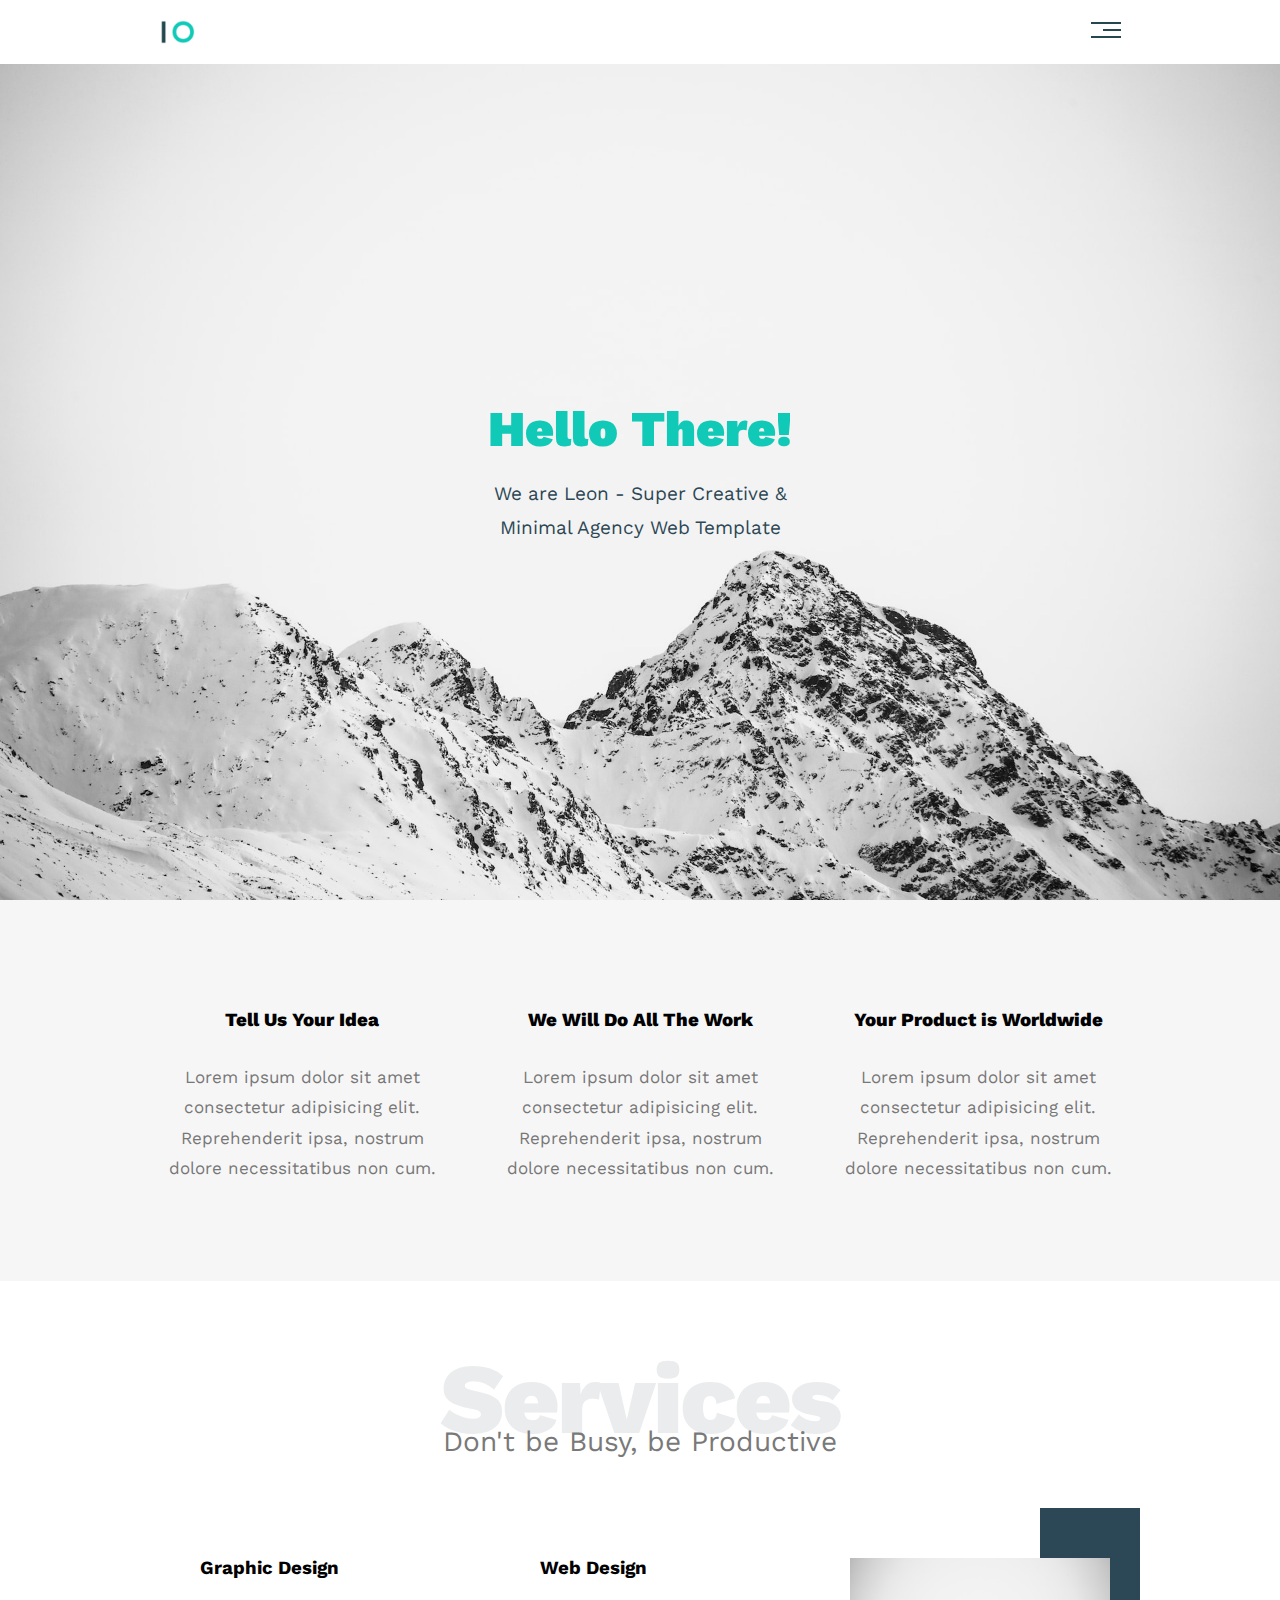
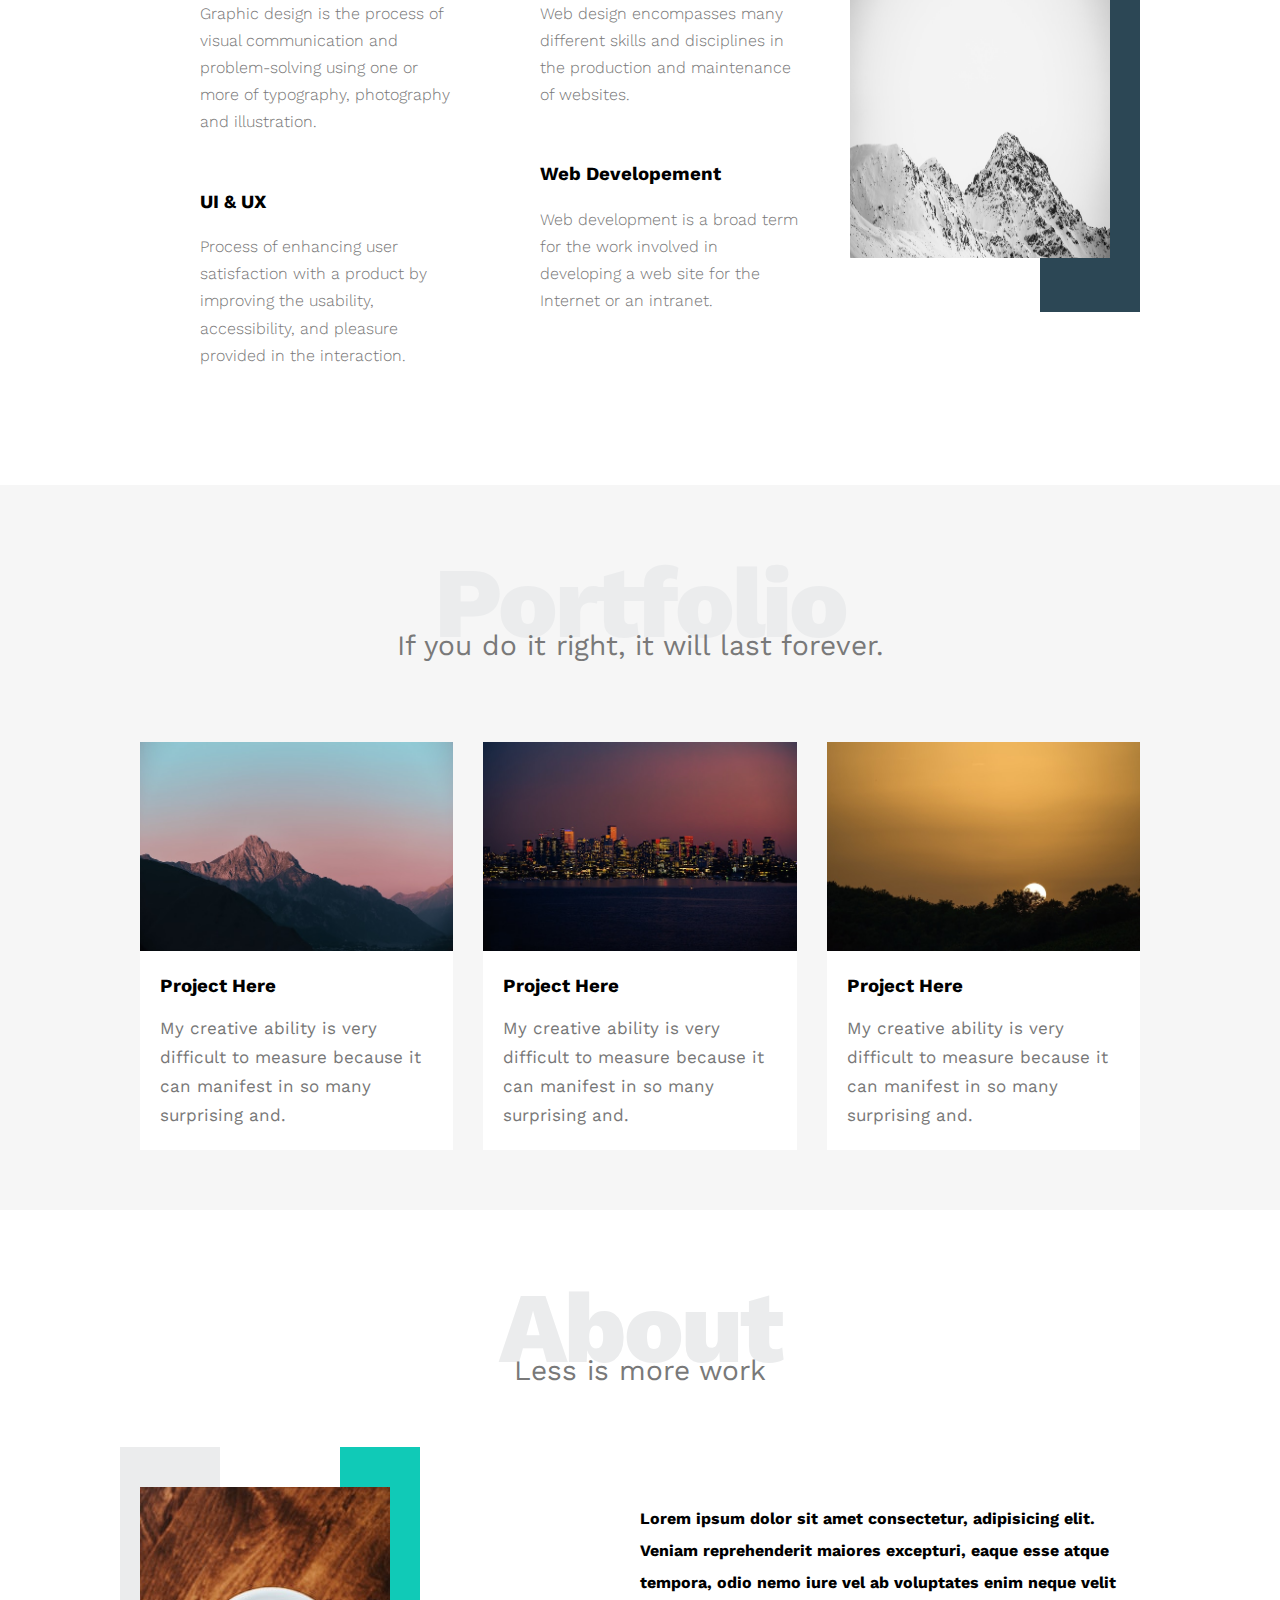
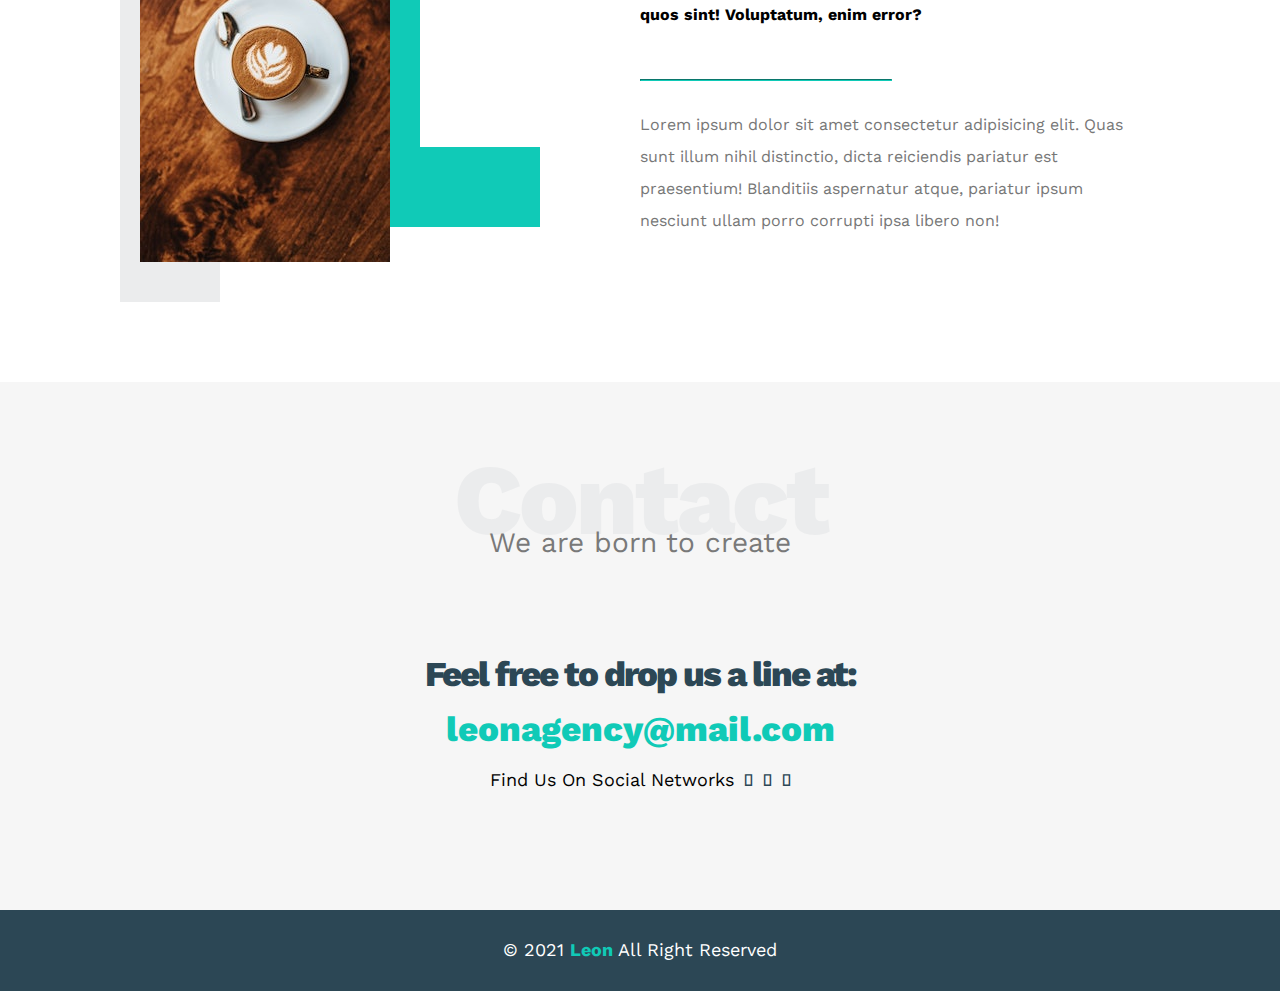
<file: Index.html>
<!DOCTYPE html>
<html lang="en">

<head>
  <meta charset="UTF-8">
  <meta http-equiv="X-UA-Compatible" content="IE=edge">
  <meta name="viewport" content="width=device-width, initial-scale=1.0" />
  <title>Leon Template One | Elzero web school Academy</title>
  <!-- Main Template one Css File-->
  <link rel="stylesheet" href="assets/css/style.css">
  <!-- Main Template ine Css Fonts -->
  <link rel="preconnect" href="https://fonts.googleapis.com" />
  <link rel="preconnect" href="https://fonts.gstatic.com" crossorigin />
  <link
    href="https://fonts.googleapis.com/css2?family=Work+Sans:ital,wght@0,100;0,200;0,300;0,400;0,500;0,600;0,700;0,800;0,900;1,100;1,200;1,300;1,400;1,500;1,600;1,700;1,800;1,900&display=swap"
    rel="stylesheet">
    <!-- Start seo freindly -->
    <meta name="robots" content="INDEX, FOLLOW" />
    <meta name="keywords" content="portfolio, Resume, My Cv, " />
    <!-- End seo freindly -->
  
  <!-- Render all elements normaly -->
  <link rel="stylesheet" href="assets/css/normalize.css">
  <!-- Font Awesome 5 Free CSS file -->
  <link rel="stylesheet" href="assets/css/brands.min.css">
  <!--- Font Icons --->
  <link rel="stylesheet" href="https://cdnjs.cloudflare.com/ajax/libs/font-awesome/6.4.2/css/all.min.css"
    integrity="sha512-z3gLpd7yknf1YoNbCzqRKc4qyor8gaKU1qmn+CShxbuBusANI9QpRohGBreCFkKxLhei6S9CQXFEbbKuqLg0DA=="
    crossorigin="anonymous" referrerpolicy="no-referrer" />
</head>

<body>
  <!-- Start Header -->
  <div class="header">
    <div class="container">
      <img decoding="asyn" src="./assets/img/logo/logo.png" class="logo" alt="Reload page">
      <div class="links">
        <span class="icon">
          <span></span>
          <span></span>
          <span></span>
        </span>
        <ul>
          <li><a href="#services">services</a></li>
          <li><a href="#portfolio">portfolio</a></li>
          <li><a href="#about">about</a></li>
          <li><a href="#contact">contact</a></li>
        </ul>
      </div>
    </div>
  </div>
  <!-- End header -->
  <!-- Start Landing Section -->
  <div class="landing">
    <div class="intro-text">
      <h1>Hello There!</h1>
      <p>We are Leon - Super Creative & Minimal Agency Web Template</p>
    </div>
  </div>
  <!-- End Landing Section -->
  <!-- Start features -->
  <div class="features">
    <div class="container">
      <div class="feat">
        <i class="fas fa-magic fa-3x"></i>
        <h3>Tell Us Your Idea</h3>
        <p>Lorem ipsum dolor sit amet consectetur adipisicing elit. Reprehenderit ipsa, nostrum dolore necessitatibus
          non cum.</p>
      </div>
      <div class="feat">
        <i class="far fa-gem fa-3x"></i>
        <h3>We Will Do All The Work</h3>
        <p>Lorem ipsum dolor sit amet consectetur adipisicing elit. Reprehenderit ipsa, nostrum dolore necessitatibus
          non cum.</p>
      </div>
      <div class="feat">
        <i class="fas fa-globe-asia fa-3x"></i>
        <h3>Your Product is Worldwide</h3>
        <p>Lorem ipsum dolor sit amet consectetur adipisicing elit. Reprehenderit ipsa, nostrum dolore necessitatibus
          non cum.</p>
      </div>
    </div>
  </div>
  <!-- End features -->
  <!-- Start Services -->
  <div class="services" id="services">
    <div class="container">
      <h2 class="special-heading">Services</h2>
      <p>Don't be Busy, be Productive</p>
      <div class="services-content">
        <div class="col">
          <!-- Start Services -->
          <div class="srv">
            <i class="fas fa-palette fa-2x"></i>
            <div class="text">
              <h3>Graphic Design</h3>
              <p>Graphic design is the process of visual communication and problem-solving using one or more of
                typography, photography and illustration.</p>
            </div>
          </div>
          <div class="srv">
            <i class="fas fa-palette fa-2x"></i>
            <div class="text">
              <h3>UI & UX</h3>
              <p>Process of enhancing user satisfaction with a product by improving the usability, accessibility, and
                pleasure provided in the interaction.</p>
            </div>
          </div>
        </div>
        <!-- End Services -->
        <div class="col">
          <!-- Start Services -->
          <div class="srv">
            <i class="fas fa-vector-square fa-2x"></i>
            <div class="text">
              <h3>Web Design</h3>
              <p>Web design encompasses many different skills and disciplines in the production and maintenance of
                websites.</p>
            </div>
          </div>
          <div class="srv">
            <i class="fas fa-pencil-ruler fa-2x"></i>
            <div class="text">
              <h3>Web Developement</h3>
              <p> Web development is a broad term for the work involved in developing a web site for the Internet or an
                intranet.</p>
            </div>
          </div>
          <!-- End Services -->
        </div>
        <div class="col">
          <div class="image image-column">
            <img decoding="asyn" src="assets/img/logo/bg1.jpg" alt="reload page" />
          </div>
        </div>
      </div>
    </div>
  </div>
  </div>
  <!-- End Services -->
  <!-- Start portfolio -->

  <div class="portfolio" id="portfolio">
    <div class="container">
      <h2 class="special-heading">Portfolio</h2>
      <p>If you do it right, it will last forever.</p>
      <div class="portfolio-content">
        <div class="card">
          <img src="./assets/img/image/img1.jpg" alt="Reload page">
          <div class="info">
            <h3>Project Here</h3>
            <p>My creative ability is very difficult to measure because it can manifest in so many surprising and.</p>
          </div>
        </div>
        <div class="card">
          <img src="./assets/img/image/img2.jpg" alt="Reload page">
          <div class="info">
            <h3>Project Here</h3>
            <p>My creative ability is very difficult to measure because it can manifest in so many surprising and.</p>
          </div>
        </div>
        <div class="card">
          <img src="./assets/img/image/img3.jpg" alt="Reload page">
          <div class="info">
            <h3>Project Here</h3>
            <p>My creative ability is very difficult to measure because it can manifest in so many surprising and.</p>
          </div>
        </div>
      </div>
    </div>
  </div>
  <!-- End portfolio -->
  <!---Start about-->
  <div class="about" id="about">
    <div class="container">
      <div class="special-heading">About</div>
      <p>Less is more work</p>
      <div class="about-content">
        <div class="image">
          <img src="./assets/img/image/about2.jpg" alt="Reload page">
        </div>
        <div class="text">
          <p>Lorem ipsum dolor sit amet consectetur, adipisicing elit. Veniam reprehenderit maiores excepturi, eaque
            esse atque tempora, odio nemo iure vel ab voluptates enim neque velit quos sint! Voluptatum, enim error?</p>
          <hr />
          <p>Lorem ipsum dolor sit amet consectetur adipisicing elit. Quas sunt illum nihil distinctio, dicta reiciendis
            pariatur est praesentium! Blanditiis aspernatur atque, pariatur ipsum nesciunt ullam porro corrupti ipsa
            libero non!</p>
        </div>
      </div>
    </div>
  </div>
  <!---End About-->
  <!-- Start Contact  -->
  <div class="contact" id="contact">
    <div class="container">
      <h2 class="special-heading">Contact</h2>
      <p>We are born to create</p>
      <div class="info">
        <p class="label">Feel free to drop us a line at:</p>
        <a href="mailto:leonagency@mail.com?subject=Contact" class="link">leonagency@mail.com</a>
        <div class="social">
          Find Us On Social Networks
          <i class="fab fa-youtube"></i>
          <i class="fab fa-facebook-f"></i>
          <i class="fab fa-twitter"></i>
        </div>
      </div>
    </div>
  </div>
  <!-- End Contact  -->
  <!-- Start footer -->
  <div class="footer">&copy; 2021 <span>Leon</span> All Right Reserved</div>
  <!-- End footer -->
</body>

</html>
</file>
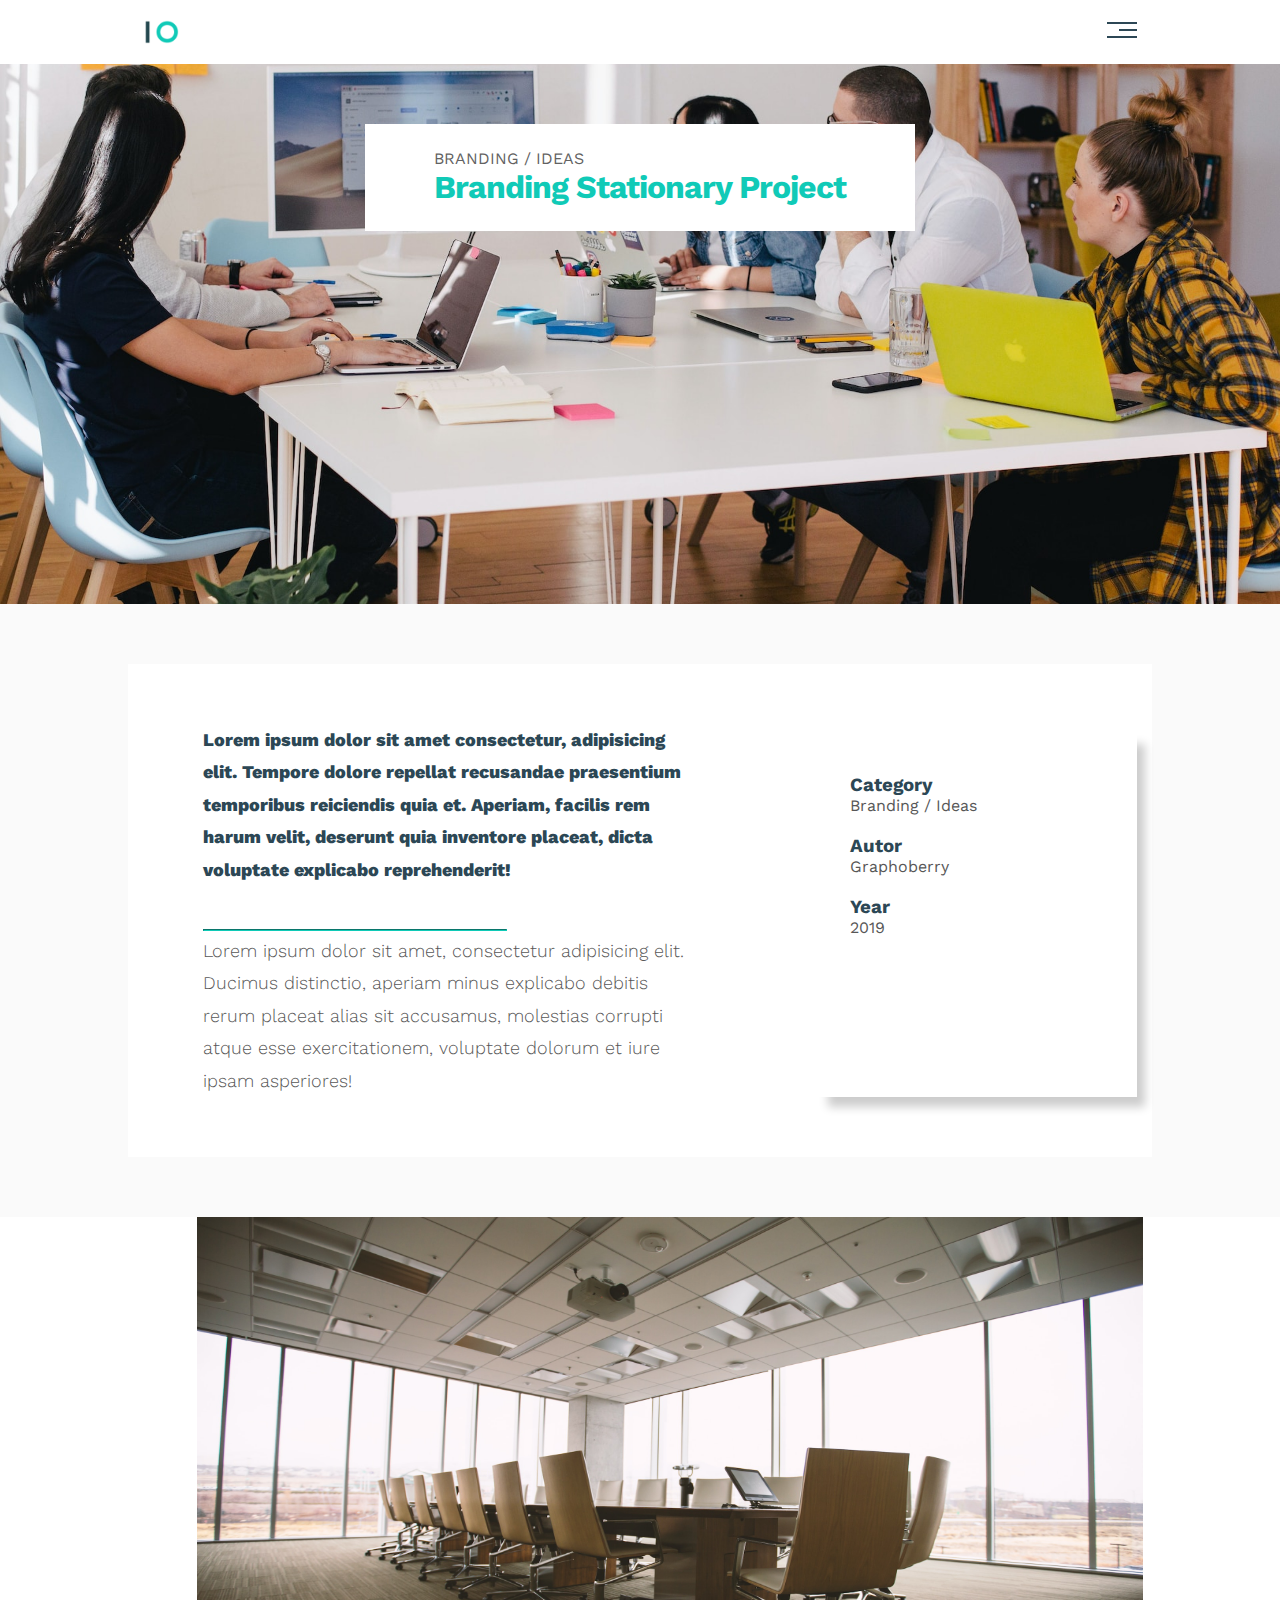
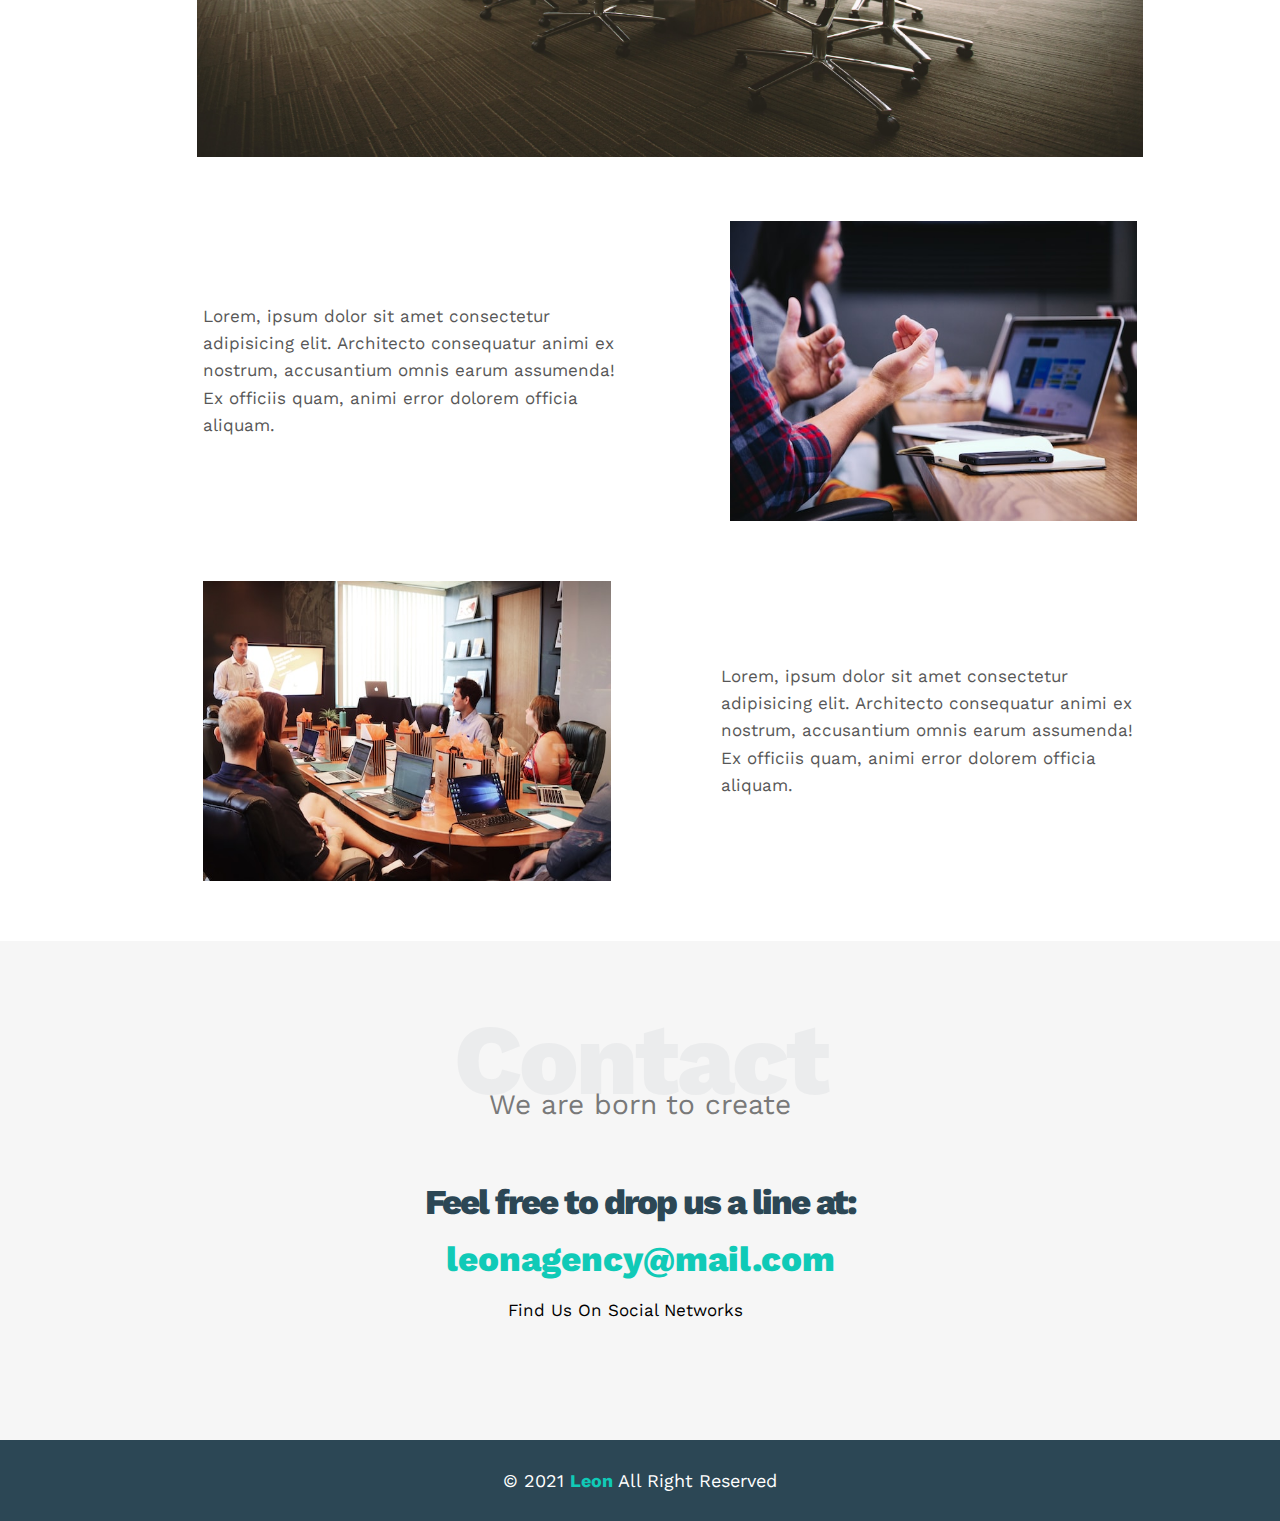
<file: work-info.html>
<!DOCTYPE html>
<html lang="en">

<head>
  <meta charset="UTF-8">
  <meta http-equiv="X-UA-Compatible" content="IE=edge">
  <meta name="viewport" content="width=device-width, initial-scale=1.0">
  <!-- second main file css -->
  <link rel="stylesheet" href="assets/css/main.css">
  <!-- Main Template ine Css Fonts -->
  <link rel="preconnect" href="https://fonts.googleapis.com" />
  <link rel="preconnect" href="https://fonts.gstatic.com" crossorigin />
  <link
    href="https://fonts.googleapis.com/css2?family=Work+Sans:ital,wght@0,100;0,200;0,300;0,400;0,500;0,600;0,700;0,800;0,900;1,100;1,200;1,300;1,400;1,500;1,600;1,700;1,800;1,900&display=swap"
    rel="stylesheet">
  <!--- Font Icons --->
  <link rel="stylesheet" href="https://cdnjs.cloudflare.com/ajax/libs/font-awesome/6.4.2/css/all.min.css"
    integrity="sha512-z3gLpd7yknf1YoNbCzqRKc4qyor8gaKU1qmn+CShxbuBusANI9QpRohGBreCFkKxLhei6S9CQXFEbbKuqLg0DA=="
    crossorigin="anonymous" referrerpolicy="no-referrer" />
  <title>leon | work-info</title>
</head>

<body>
  <!-- Start Build a header section -->
  <div class="header">
    <div class="container">
      <img src="assets/img/logo/logo.png" alt="My logo" class="logo">
      <div class="links">
        <div class="icons">
          <div></div>
          <div></div>
          <div></div>
        </div>
        <ul>
          <li><a href="#services" title="Go To services">services</a></li>
          <li><a href="#portfolio" title="Go To portfolio">portfolio</a></li>
          <li><a href="#about" title="Go To about">about</a></li>
          <li><a href="#contact" title="Go To contact">contact</a></li>
        </ul>
      </div>
    </div>
  </div>
  <!-- End Build a header section -->
  <!-- Start build branding section -->
  <div class="branding" id="brand">
    <div class="container">
      <div class="box-brand">
        <p class="brand">branding / ideas</p>
        <h1 class="title">Branding Stationary Project</h1>
      </div>
    </div>
  </div>
  <!-- End build branding section -->
  <!-- Start Document boxes section -->
  <div class="box-show">
    <div class="container">
      <div class="boxes">
        <div class="boxeOne">
          <p class="box1">
            Lorem ipsum dolor sit amet consectetur, adipisicing elit. Tempore dolore repellat recusandae praesentium
            temporibus reiciendis quia et. Aperiam, facilis rem harum velit, deserunt quia inventore placeat, dicta
            voluptate explicabo reprehenderit!
          </p>
          <hr class="centered-hr" />
          <p class="box2">
            Lorem ipsum dolor sit amet, consectetur adipisicing elit. Ducimus distinctio, aperiam minus explicabo
            debitis
            rerum placeat alias sit accusamus, molestias corrupti atque esse exercitationem, voluptate dolorum et iure
            ipsam asperiores!
          </p>
        </div>
        <section class="brand-ads">
          <div class="cate">
            <h3 class="caty">Category</h3>
            <p class="brand">branding / ideas</p>
          </div>
          <div class="cate">
            <h3 class="caty">Autor</h3>
            <p class="brand">Graphoberry</p>
          </div>
          <div class="cate">
            <h3 class="caty">Year</h3>
            <p class="brand">2019</p>
          </div>
        </section>
      </div>
    </div>
  </div>
  <!-- End Document boxes section -->
  <!-- Start build a images  section-->
  <section class="section-img">
    <div class="container">
      <div class="img-two">
        <img src="./assets/img/image/benjamin-child-GWe0dlVD9e0-unsplash.jpg" alt="">
      </div>
    </div>
  </section>
  <!-- End build a images  section-->
  <!-- Start build a content section -->
  <section class="content" id="content">
    <div class="container">
      <article class="topic">
        <p class="para-content">Lorem, ipsum dolor sit amet consectetur adipisicing elit. Architecto consequatur animi
          ex nostrum, accusantium omnis earum assumenda! Ex officiis quam, animi error dolorem officia aliquam.</p>
        <div class="img-content">
          <img src="./assets/img/image/photo.jpg" alt="" class="image">
        </div>
      </article>
      <article class="topic">
        <div class="img-content">
          <img src="./assets/img/image/photo3.jpg" alt="" class="imageOne">
        </div>
        <p class="para-content one">Lorem, ipsum dolor sit amet consectetur adipisicing elit. Architecto consequatur
          animi ex nostrum, accusantium omnis earum assumenda! Ex officiis quam, animi error dolorem officia aliquam.
        </p>
      </article>
    </div>
    </div>
  </section>
  <!-- End build a content section -->
  <!-- Start build a contact section -->
  <div class="contact" id="contact">
    <div class="container">
      <h2 class="special-heading">Contact</h2>
      <p>We are born to create</p>
      <div class="info">
        <p class="label">Feel free to drop us a line at:</p>
        <a href="mailto:leonagency@mail.com?subject=Contact" class="link">leonagency@mail.com</a>
        <div class="social">
          Find Us On Social Networks
          <a href="https://www.youtube.com/"><i class="fab fa-youtube"></i></a>
          <i class="fab fa-facebook-f"></i>
          <i class="fab fa-twitter"></i>
        </div>
      </div>
    </div>
  </div>
  <!-- End build a contact section -->
  <!-- Start footer -->
  <div class="footer">&copy; 2021 <span>Leon</span> All Right Reserved</div>
  <!-- End footer -->
</body>

</html>
</file>
<file: assets/css/style.css>
/* Start Global Rules */
* {
  -webkit-box-sizing: border-box;
  -moz-box-sizing: border-box;
  -o-box-sizing: border-box;
  box-sizing: border-box;
}
body {
  font-family: "Work Sans", sans-serif;
}
:root {
  --main-color: #10cab7;
  --secondary-color: #2c4755;
  --section-padding: 60px;
  --section-background-color: #f6f6f6;
  --main-duration: 0.5s;
}
html {
  scroll-behavior: smooth;
}
.container {
  margin: 0 auto;
  padding-left: 15px;
  padding-right: 15px;
}

/* End Global Rules */
/* start component */
.special-heading {
  color: #ebeced;
  font-size: 100px;
  font-weight: 800;
  letter-spacing: -3px;
  text-align: center;
  margin: 0;
}
.special-heading + p {
  margin: -30px 0 0;
  font-size: 28px;
  text-align: center;
  color: #797979;
}
@media (max-width: 768px) {
  .special-heading {
    font-size: 60px;
  }
  .special-heading + p {
    margin-top: -20px;
  }
}
/* End component */
/* Start header */
.header {
  padding: 20px;
}

.header .container {
  width: 80%;
  display: flex;
  justify-content: space-between;
  align-items: center;
}

.header .logo {
  width: 60px;
}

.header .links {
  position: relative;
}

.header .links .icon {
  width: 30px;
  display: flex;
  flex-wrap: wrap;
  justify-content: flex-end;
}

.header .links .icon span {
  margin-bottom: 5px;
  height: 2px;
  background-color: #24484f;
}

.header .links .icon span:first-child {
  width: 100%;
}

.header .links .icon span:nth-child(2) {
  width: 60%;
  transition: var(--main-duration);
}
.header .links:hover:nth-child(2) .icon span {
  width: 100%;
}
.header .links .icon span:last-child {
  width: 100%;
}
.header .links ul {
  list-style: none;
  margin: 0;
  padding: 0;
  background-color: var(--section-background-color);
  position: absolute;
  right: 0;
  top: calc(100% + 15px);
  min-width: 200px;
  display: none;
  z-index: 1; 
}
.header .links ul:hover {
  display: block;
}
.header .links ul::before {
  content: "";
  border-width: 10px;
  border-style: solid;
  position: absolute;
  top: -20px;
  right: 5px;
  border-color: transparent transparent var(--section-background-color) transparent;
}

.header .links ul li a {
  padding: 15px;
  display: block;
  text-decoration: none;
  color: #24484f;
  text-transform: capitalize;
  font-weight: 500;
  transition: var(--main-duration);
}
.header .links ul li a:hover {
  padding-left: 25px;
}

.header .links ul li:not(:last-child) a {
  border-bottom: 1px solid #24484f;
}
/* End header */
/* Start Landing Section */
.landing {
  background-size: cover;
  background-position: center;
  background-repeat: no-repeat;
  background-image: url("/assets/img/logo/bg1.jpg");
  height: calc(100vh - 64px);
  position: relative;
}

.landing .intro-text {
  position: absolute;
  top: 50%;
  left: 50%;
  text-align: center;
  transform: translate(-50%, -50%);
}

.landing .intro-text h1 {
  margin: 0;
  color: var(--main-color);
  font-size: 50px;
  font-weight: 900;
}
.landing .intro-text p {
  font-size: 19px;
  line-height: 1.8;
  color: #2c4755;
  width: 290px;
  min-width: 100%;
}

/* Start features */
.features {
  padding-top: var(--section-padding);
  padding-bottom: var(--section-padding);
  background-color: var(--section-background-color);
}
.features .container {
  width: 80%;
  display: grid;
  grid-template-columns: repeat(auto-fill, minmax(300px, 1fr));
  grid-gap: 20px;
}

.features .feat {
  padding: 20px;
  text-align: center;
}

.features .feat i {
  color: var(--main-color);
}
.features .feat h3 {
  font-weight: 800;
  margin: 30px 0;
}
.features .feat p {
  line-height: 1.8;
  color: #777;
  font-size: 17px;
}
/* End features*/

/* start services */
.services {
  padding-top: var(--section-padding);
  padding-bottom: var(--section-padding);
}
.services .services-content {
  width: 80%;
  margin: 0 auto;
  margin-top: 100px;
  display: grid;
  grid-template-columns: repeat(auto-fill, minmax(300px, 1fr));
  grid-gap: 20px;
}
.services .services-content .srv {
  display: flex;
  margin-bottom: 40px;
}

@media (max-width: 767px) {
  .services .services-content .srv {
    flex-direction: column;
    text-align: center;
  }
}

.services .services-content .srv i {
  color: var(--main-color);
  flex-basis: 60px;
}
.services .services-content .srv .text {
  flex: 1;
}
.services .srv .text h3 {
  margin: 0 0 20px;
}
.services .srv .text p {
  color: #777;
  font-weight: 300;
  line-height: 1.7;
}
.services .services-content .image {
  text-align: center;
  position: relative;
}

.services .services-content .image img {
  width: 260px;
  height: 300px;
}

.services .services-content .image::before {
  content: "";
  position: absolute;
  z-index: -1;
  right: 0;
  top: -50px;
  width: 100px;
  height: calc(100% + 100px);
  background-color: var(--secondary-color);
}

@media (max-width: 1199px) {
  .image-column {
    display: none;
  }
}
/* End services */
/* Start portfolio */
.portfolio {
  padding-top: var(--section-padding);
  padding-bottom: var(--section-padding);
  background-color: var(--section-background-color);
}

.portfolio .portfolio-content {
  display: grid;
  grid-template-columns: repeat(auto-fill,minmax(300px, 1fr));
  grid-gap: 30px;
  margin-top: 80px;
  width: 80%;
  margin: 80px auto 0;
}

.portfolio .portfolio-content .card {
  background-color: #fff;
  transition: var(--main-duration);
  cursor: pointer;
}
.portfolio .portfolio-content .card:hover {
  transform: scale(1.1);
}
.portfolio .portfolio-content .card img{
  max-width: 100%;
}

.portfolio .portfolio-content .card .info {
  padding: 20px;
}

.portfolio .portfolio-content .card .info h3 {
  margin: 0;
}

.portfolio .portfolio-content .card .info p {
  color: #777;
  line-height: 1.7;
  font-size: 17px;
  margin-bottom: 0;
}
/* End portfolio */
/* start about */
.about {
  padding-top:  var(--section-padding);
  padding-bottom: calc(var(--section-padding) + 60px);
}
.about .about-content {
  width: 80%;
  margin: 100px auto 0;
  display: flex;
  flex-wrap: wrap;
  justify-content: space-between;
}


@media (max-width:991px) {
  .about .about-content {
    flex-direction: column;
    text-align: center;
  }
}

.about .about-content .image {
  position: relative;
  width: 250px;
  height: 375px;
}
/* media about image */
@media (max-width:991px) {
  .about .about-content .image {
    margin: 0 auto 80px;
  }
}
.about .about-content .image img {
  max-width: 100%;
}
.about .about-content .image::before {
  content:'';
  position: absolute;
  width: 100px;
  height: calc(100% + 80px);
  top: -40px;
  left: -20px;
  z-index: -1;
  background-color: #ebeced;
}
.about .about-content .image::after {
  content:'';
  position: absolute;
  width: 120px;
  height: 300px;
  z-index: -1;
  right: -150px;
  top: -40px;
  border-left: 80px solid var(--main-color);
  border-bottom: 80px solid var(--main-color);
}
/* responsive  */
@media (max-width:991px) {
  .about .about-content .image::before,
  .about-content .image::after {
    display: none;
  }
}
.about .about-content .text {
  flex-basis: calc(100% - 500px);
}

.about .about-content .text p:first-of-type {
  font-weight: bold;
  line-height: 2;
  margin-bottom: 40px;
}
.about .about-content .text hr {
  display: inline-block;
  width: 50%;
  border-color: var(--main-color);
}
.about .about-content .text p:last-of-type {
  line-height: 2;
  color: #777;
}
/* end about */
/* Start Contact */
.contact {
  padding-top: var(--section-padding);
  padding-bottom: var(--section-padding);
  background-color: var(--section-background-color);
}

.contact .info {
  padding-top: var(--section-padding);
  padding-bottom: var(--section-padding);
  text-align: center;
}

.contact .info .label {
  font-size: 35px;
  font-weight: 800;
  letter-spacing: -2px;
  margin-bottom: 15px;
  color: var(--secondary-color);
}

.contact .info .link {
  display: block;
  font-weight: 800;
  color: var(--main-color);
  font-size: 35px;
  text-decoration: none;
}

.contact .info .social {
  display: flex;
  justify-content: center;
  font-size: 18px;
  margin-top: 20px;
}

.contact .info .social i {
  margin-left: 10px;
  color: var(--secondary-color);
}

@media (max-width:767px) {
  .contact .info .label,
  .contact .info .link {
    font-size: 25px;
  }
  .contact .special-heading {
    font-size: 80px;
  }
}
/* End Contact */
/* Start footer */
.footer {
  padding: 30px 10px;
  text-align: center;
  color: white;
  font-size: 18px;
  background-color: var(--secondary-color);
}
.footer span {
  font-weight: bold;
  color: var(--main-color);
}
/* End Footer */
</file>
<file: assets/css/main.css>
/* start variables */
* {
  padding: 0;
  margin: 0;
  -webkit-box-sizing: border-box;
  -moz-box-sizing: border-box;
  -o-box-sizing: border-box;
  box-sizing: border-box;
}
/* End variable */
/* Start Global Rules */
:root {
  --main-color: #10cab7;
  --secondary-color: #2c4755;
  --section-padding: 60px;
  --section-background-color: #f6f6f6;
  --main-transition: 0.5s;
}

html {
  scroll-behavior: smooth;
}

body {
  font-family: "work Sans", sans-serif;
}
/* End GLobal variable */

.container {
  padding-left: 15px;
  padding-right: 15px;
  margin-left: auto;
  margin-right: auto;
  width: 80%;
}
/*Start component*/

.special-heading {
  color: #ebeced;
  text-align: center;
  font-size: 100px;
  font-weight: 800;
  letter-spacing: -3px;
  margin: 0;
}

.special-heading + p {
  margin: -30px 0 0;
  font-size: 28px;
  text-align: center;
  color: #797979;
}

@media (max-width: 768px) {
  .special-heading {
    font-size: 60px;
  }
  .special-heading + p {
    margin-top: -20px;
  }
}

/*Start component*/
/* Start header */
.header {
  padding: 20px 0;
}

@media (max-width: 767px) {
  .header .container {
    width: 100%;
  }
}

.header .container {
  display: flex;
  justify-content: space-between;
  align-items: center;
}

.header .logo {
  width: 60px;
}

.header .links {
  position: relative;
}
/* Animation bars 2 */

.header .links .icons div:hover::nth-child(2) {
  width: 100%;
}

.header .links .icons div:first-child {
  width: 100%;
}

.header .links .icons div:last-child {
  width: 100%;
}

.header .links .icons div:nth-child(2) {
  width: 60%;
  transition: var(--main-transition);
}
/* Animation bars 4*/

.header .links .icons {
  width: 30px;
  display: flex;
  flex-wrap: wrap;
  justify-content: flex-end;
}

.header .icons div {
  height: 2px;
  margin-bottom: 5px;
  background-color: var(--secondary-color);
}

.header .links ul {
  list-style: none;
  padding: 0;
  margin: 0;
  position: absolute;
  right: 0;
  top: calc(100% + 15px);
  min-width: 200px;
  display: none;
  z-index: 1;
  background-color: var(--section-background-color);
}

.header .links ul::before {
  content: "";
  position: absolute;
  border-width: 10px;
  border-style: solid;
  top: -20px;
  right: 5px;
  border-color: transparent transparent var(--section-background-color)
    transparent;
}

.header .links:hover ul {
  display: block;
}

.header .links ul li a {
  display: block;
  padding: 15px;
  text-transform: capitalize;
  text-decoration: none;
  color: #333;
  font-size: 18px;
  font-weight: 500;
}

.header .links ul li:hover {
  transition: var(--main-transition);
  padding-left: 25px;
  border-bottom: 1px solid #2c4755;
}

.header .links ul li:not(:last-child) a {
  border-bottom: 1px solid #ddd;
}
/* End header */
/* Start build brading section */
.branding {
  padding-top: var(--section-padding);
  padding-bottom: var(--section-padding);
  background-color: var(--section-background-color);
  background-image: url("/assets/img/image/bg4.jpg");
  background-size: cover;
  background-position: center;
  background-repeat: no-repeat;
  height: 60vh;
}
.branding .container {
  overflow: hidden;
  width: 550px;
  display: flex;
  height: fit-content;
  justify-content: center;
  background-color: white;
  padding: 25px;
}
@media (max-width: 767px) {
  .branding .container {
    text-align: center;
    margin: 0 auto;
    width: 75%;
    padding: 0 60px;
  }
  .branding .box-brand .title {
    min-width: 179px;
    font-size: 20px;
  }
}

.branding .box-brand .brand {
  color: #626262;
  text-transform: uppercase;
}
.branding .box-brand .title {
  color: var(--main-color);
  letter-spacing: -1px;
}


/* End build brading section */
/* Start Document boxes section */
.box-show {
  padding-top: var(--section-padding);
  padding-bottom: var(--section-padding);
  background-color: #fafafa;
}

.box-show .container {
  padding-top: var(--section-padding);
  padding-bottom: var(--section-padding);
  background-color: white;
}

.box-show .boxes {
  display: flex;
  justify-content: space-between;
  flex-wrap: wrap;
  margin: 0 auto;
  padding-left: var(--section-padding);
}

.box-show .boxes .boxeOne {
  flex: calc(100% - 500px);
}

.box-show .boxeOne .box1 {
  line-height: 1.8;
  font-weight: 800;
  max-width: 500px;
  font-size: 18px;
  color: var(--secondary-color);
  padding-bottom: 30px;
}

@media (max-width: 767px) {
  .box-show .boxes  {
    padding-left: 0;
  }
  .box-show .boxeOne .box1,
  .box-show .boxeOne .box2 {
    text-align: center;
    font-size: 17px;
    padding: 0;
  }
  .box-show .boxeOne .centered-hr {
    width: 100% !important;
    display: block;
  }
}

.box-show .boxeOne .centered-hr {
  width: 50%;
  display: inline-block;
  border-color: var(--main-color);
}

.box-show .boxeOne .box2 {
  max-width: 500px;
  font-weight: 300;
  color: #575757;
  line-height: 1.8;
  font-size: 18px;
}

.box-show .brand-ads {
  background-color: #fff;
  width: 35%;
  padding: 40px 30px;
  box-shadow: 13px 15px 9px -5px #cdcdcd;
}
@media (max-width: 991px) {
  .box-show .boxeOne {
    text-align: center;
  }
  .box-show .brand-ads {
    width: 100%;
    text-align: center;
    margin: 0 auto;
  }
  .branding .box-brand {
    flex: 1;
    width: 100%;
    text-align: center;
  }
}
.box-show .brand-ads .cate .caty {
  color: var(--secondary-color);
}
.box-show .brand-ads .cate .brand {
  color: #575757;
  font-weight: 400;
  text-transform: capitalize;
}

.box-show .brand-ads .cate  {
  padding: 10px;
}

/* End Document boxes section */
.section-img {
  padding-left: var(--section-padding);
  height: fit-content;
  background-color: #fff;
}
.section-img .img-two {
  width: 100%;
}
.section-img .img-two img {
  width: 100%;
  height: 60vh;
}
@media (max-width: 767px) {
  .section-img {
    padding-left: 0;
  }
  .section-img .img-two img {
    height: unset !important;
    margin: 0 auto;
    /* border-radius: 8px; */
  }
}
/* Start build a content section */
.content {
  /* padding-top: var(--section-padding); */
  padding-bottom: var(--section-padding);
  background-color: white;
}
.content .container {
  width: 80%;
  margin: 0 auto;
  background-color: #fff;
}

.content .container .topic {
  display: flex;
  justify-content: space-between;
  align-items: center;
  gap: 50px;
  padding-top: var(--section-padding);
}

.content .container .topic .para-content {
  width: 550px;
  line-height: 1.6;
  font-size: 17px;
  color: #575757;
  font-weight: 400;
  padding-left: var(--section-padding);
}

.content .container .topic .img-content {
  width: 550px;
  height: 300px;
}

.content .container .topic img {
  width: 100%;
  height: 100%;
  padding-left: var(--section-padding);
}

@media (max-width: 767px) {
  .content .container .topic {
    display: flex;
    flex-direction: column;
    align-items: center;
    justify-content: center;
  }
  .content .container .topic img {
    width: 320px;
    margin: 0 auto;
    display: block;
    padding-left: 0;
  }
  .content .container .topic .imageOne {
    margin-top: 10px;
  }
  .content .container .topic .para-content {
    display: block;
    order: 2;
    padding-left: 0;
    text-align: center;
    width: 300px;
  }
  .content .container .topic .one {
    display: block;
    text-align: center;
    font-size: 17px;
    width: 300px;
  }
  .content .container .topic .img-content {
    width: 300px;
    height: 300px;
  }
}
/* End build a content section */
/* Start build a contact section */

.contact {
  padding-top: var(--section-padding);
  padding-bottom: var(--section-padding);
  background-color: var(--section-background-color);
}

.contact .info {
  padding-top: var(--section-padding);
  padding-bottom: var(--section-padding);
  text-align: center;
}

.contact .info .label {
  font-size: 35px;
  font-weight: 800;
  letter-spacing: -2px;
  margin-bottom: 15px;
  color: var(--secondary-color);
}

.contact .info .link {
  display: block;
  font-weight: 800;
  color: var(--main-color);
  font-size: 35px;
  text-decoration: none;
}

.contact .info .social {
  display: flex;
  justify-content: center;
  font-size: 17px;
  margin-top: 20px;
  min-width: 259px;
}

.contact .info .social i {
  margin-left: 10px;
  color: var(--secondary-color);
}

@media (max-width: 767px) {
  .contact .info .label,
  .contact .info .link {
    font-size: 25px;
  }
  .contact .special-heading {
    font-size: 80px;
  }
  .contact .info .social {
    font-size: 14px !important ;
    min-width: 259px;
  }
}
/* End build a contact section */

/* Start footer */
.footer {
  padding: 30px 10px;
  text-align: center;
  color: white;
  font-size: 18px;
  background-color: var(--secondary-color);
}
.footer span {
  font-weight: bold;
  color: var(--main-color);
}
/* End Footer */
</file>
<file: assets/css/brands.min.css>
/*!
 * Font Awesome Free 6.4.2 by @fontawesome - https://fontawesome.com
 * License - https://fontawesome.com/license/free (Icons: CC BY 4.0, Fonts: SIL OFL 1.1, Code: MIT License)
 * Copyright 2023 Fonticons, Inc.
 */
:host,:root{--fa-style-family-brands:"Font Awesome 6 Brands";--fa-font-brands:normal 400 1em/1 "Font Awesome 6 Brands"}@font-face{font-family:"Font Awesome 6 Brands";font-style:normal;font-weight:400;font-display:block;src:url(../webfonts/fa-brands-400.woff2) format("woff2"),url(../webfonts/fa-brands-400.ttf) format("truetype")}.fa-brands,.fab{font-weight:400}.fa-monero:before{content:"\f3d0"}.fa-hooli:before{content:"\f427"}.fa-yelp:before{content:"\f1e9"}.fa-cc-visa:before{content:"\f1f0"}.fa-lastfm:before{content:"\f202"}.fa-shopware:before{content:"\f5b5"}.fa-creative-commons-nc:before{content:"\f4e8"}.fa-aws:before{content:"\f375"}.fa-redhat:before{content:"\f7bc"}.fa-yoast:before{content:"\f2b1"}.fa-cloudflare:before{content:"\e07d"}.fa-ups:before{content:"\f7e0"}.fa-wpexplorer:before{content:"\f2de"}.fa-dyalog:before{content:"\f399"}.fa-bity:before{content:"\f37a"}.fa-stackpath:before{content:"\f842"}.fa-buysellads:before{content:"\f20d"}.fa-first-order:before{content:"\f2b0"}.fa-modx:before{content:"\f285"}.fa-guilded:before{content:"\e07e"}.fa-vnv:before{content:"\f40b"}.fa-js-square:before,.fa-square-js:before{content:"\f3b9"}.fa-microsoft:before{content:"\f3ca"}.fa-qq:before{content:"\f1d6"}.fa-orcid:before{content:"\f8d2"}.fa-java:before{content:"\f4e4"}.fa-invision:before{content:"\f7b0"}.fa-creative-commons-pd-alt:before{content:"\f4ed"}.fa-centercode:before{content:"\f380"}.fa-glide-g:before{content:"\f2a6"}.fa-drupal:before{content:"\f1a9"}.fa-hire-a-helper:before{content:"\f3b0"}.fa-creative-commons-by:before{content:"\f4e7"}.fa-unity:before{content:"\e049"}.fa-whmcs:before{content:"\f40d"}.fa-rocketchat:before{content:"\f3e8"}.fa-vk:before{content:"\f189"}.fa-untappd:before{content:"\f405"}.fa-mailchimp:before{content:"\f59e"}.fa-css3-alt:before{content:"\f38b"}.fa-reddit-square:before,.fa-square-reddit:before{content:"\f1a2"}.fa-vimeo-v:before{content:"\f27d"}.fa-contao:before{content:"\f26d"}.fa-square-font-awesome:before{content:"\e5ad"}.fa-deskpro:before{content:"\f38f"}.fa-sistrix:before{content:"\f3ee"}.fa-instagram-square:before,.fa-square-instagram:before{content:"\e055"}.fa-battle-net:before{content:"\f835"}.fa-the-red-yeti:before{content:"\f69d"}.fa-hacker-news-square:before,.fa-square-hacker-news:before{content:"\f3af"}.fa-edge:before{content:"\f282"}.fa-threads:before{content:"\e618"}.fa-napster:before{content:"\f3d2"}.fa-snapchat-square:before,.fa-square-snapchat:before{content:"\f2ad"}.fa-google-plus-g:before{content:"\f0d5"}.fa-artstation:before{content:"\f77a"}.fa-markdown:before{content:"\f60f"}.fa-sourcetree:before{content:"\f7d3"}.fa-google-plus:before{content:"\f2b3"}.fa-diaspora:before{content:"\f791"}.fa-foursquare:before{content:"\f180"}.fa-stack-overflow:before{content:"\f16c"}.fa-github-alt:before{content:"\f113"}.fa-phoenix-squadron:before{content:"\f511"}.fa-pagelines:before{content:"\f18c"}.fa-algolia:before{content:"\f36c"}.fa-red-river:before{content:"\f3e3"}.fa-creative-commons-sa:before{content:"\f4ef"}.fa-safari:before{content:"\f267"}.fa-google:before{content:"\f1a0"}.fa-font-awesome-alt:before,.fa-square-font-awesome-stroke:before{content:"\f35c"}.fa-atlassian:before{content:"\f77b"}.fa-linkedin-in:before{content:"\f0e1"}.fa-digital-ocean:before{content:"\f391"}.fa-nimblr:before{content:"\f5a8"}.fa-chromecast:before{content:"\f838"}.fa-evernote:before{content:"\f839"}.fa-hacker-news:before{content:"\f1d4"}.fa-creative-commons-sampling:before{content:"\f4f0"}.fa-adversal:before{content:"\f36a"}.fa-creative-commons:before{content:"\f25e"}.fa-watchman-monitoring:before{content:"\e087"}.fa-fonticons:before{content:"\f280"}.fa-weixin:before{content:"\f1d7"}.fa-shirtsinbulk:before{content:"\f214"}.fa-codepen:before{content:"\f1cb"}.fa-git-alt:before{content:"\f841"}.fa-lyft:before{content:"\f3c3"}.fa-rev:before{content:"\f5b2"}.fa-windows:before{content:"\f17a"}.fa-wizards-of-the-coast:before{content:"\f730"}.fa-square-viadeo:before,.fa-viadeo-square:before{content:"\f2aa"}.fa-meetup:before{content:"\f2e0"}.fa-centos:before{content:"\f789"}.fa-adn:before{content:"\f170"}.fa-cloudsmith:before{content:"\f384"}.fa-pied-piper-alt:before{content:"\f1a8"}.fa-dribbble-square:before,.fa-square-dribbble:before{content:"\f397"}.fa-codiepie:before{content:"\f284"}.fa-node:before{content:"\f419"}.fa-mix:before{content:"\f3cb"}.fa-steam:before{content:"\f1b6"}.fa-cc-apple-pay:before{content:"\f416"}.fa-scribd:before{content:"\f28a"}.fa-debian:before{content:"\e60b"}.fa-openid:before{content:"\f19b"}.fa-instalod:before{content:"\e081"}.fa-expeditedssl:before{content:"\f23e"}.fa-sellcast:before{content:"\f2da"}.fa-square-twitter:before,.fa-twitter-square:before{content:"\f081"}.fa-r-project:before{content:"\f4f7"}.fa-delicious:before{content:"\f1a5"}.fa-freebsd:before{content:"\f3a4"}.fa-vuejs:before{content:"\f41f"}.fa-accusoft:before{content:"\f369"}.fa-ioxhost:before{content:"\f208"}.fa-fonticons-fi:before{content:"\f3a2"}.fa-app-store:before{content:"\f36f"}.fa-cc-mastercard:before{content:"\f1f1"}.fa-itunes-note:before{content:"\f3b5"}.fa-golang:before{content:"\e40f"}.fa-kickstarter:before{content:"\f3bb"}.fa-grav:before{content:"\f2d6"}.fa-weibo:before{content:"\f18a"}.fa-uncharted:before{content:"\e084"}.fa-firstdraft:before{content:"\f3a1"}.fa-square-youtube:before,.fa-youtube-square:before{content:"\f431"}.fa-wikipedia-w:before{content:"\f266"}.fa-rendact:before,.fa-wpressr:before{content:"\f3e4"}.fa-angellist:before{content:"\f209"}.fa-galactic-republic:before{content:"\f50c"}.fa-nfc-directional:before{content:"\e530"}.fa-skype:before{content:"\f17e"}.fa-joget:before{content:"\f3b7"}.fa-fedora:before{content:"\f798"}.fa-stripe-s:before{content:"\f42a"}.fa-meta:before{content:"\e49b"}.fa-laravel:before{content:"\f3bd"}.fa-hotjar:before{content:"\f3b1"}.fa-bluetooth-b:before{content:"\f294"}.fa-sticker-mule:before{content:"\f3f7"}.fa-creative-commons-zero:before{content:"\f4f3"}.fa-hips:before{content:"\f452"}.fa-behance:before{content:"\f1b4"}.fa-reddit:before{content:"\f1a1"}.fa-discord:before{content:"\f392"}.fa-chrome:before{content:"\f268"}.fa-app-store-ios:before{content:"\f370"}.fa-cc-discover:before{content:"\f1f2"}.fa-wpbeginner:before{content:"\f297"}.fa-confluence:before{content:"\f78d"}.fa-mdb:before{content:"\f8ca"}.fa-dochub:before{content:"\f394"}.fa-accessible-icon:before{content:"\f368"}.fa-ebay:before{content:"\f4f4"}.fa-amazon:before{content:"\f270"}.fa-unsplash:before{content:"\e07c"}.fa-yarn:before{content:"\f7e3"}.fa-square-steam:before,.fa-steam-square:before{content:"\f1b7"}.fa-500px:before{content:"\f26e"}.fa-square-vimeo:before,.fa-vimeo-square:before{content:"\f194"}.fa-asymmetrik:before{content:"\f372"}.fa-font-awesome-flag:before,.fa-font-awesome-logo-full:before,.fa-font-awesome:before{content:"\f2b4"}.fa-gratipay:before{content:"\f184"}.fa-apple:before{content:"\f179"}.fa-hive:before{content:"\e07f"}.fa-gitkraken:before{content:"\f3a6"}.fa-keybase:before{content:"\f4f5"}.fa-apple-pay:before{content:"\f415"}.fa-padlet:before{content:"\e4a0"}.fa-amazon-pay:before{content:"\f42c"}.fa-github-square:before,.fa-square-github:before{content:"\f092"}.fa-stumbleupon:before{content:"\f1a4"}.fa-fedex:before{content:"\f797"}.fa-phoenix-framework:before{content:"\f3dc"}.fa-shopify:before{content:"\e057"}.fa-neos:before{content:"\f612"}.fa-square-threads:before{content:"\e619"}.fa-hackerrank:before{content:"\f5f7"}.fa-researchgate:before{content:"\f4f8"}.fa-swift:before{content:"\f8e1"}.fa-angular:before{content:"\f420"}.fa-speakap:before{content:"\f3f3"}.fa-angrycreative:before{content:"\f36e"}.fa-y-combinator:before{content:"\f23b"}.fa-empire:before{content:"\f1d1"}.fa-envira:before{content:"\f299"}.fa-gitlab-square:before,.fa-square-gitlab:before{content:"\e5ae"}.fa-studiovinari:before{content:"\f3f8"}.fa-pied-piper:before{content:"\f2ae"}.fa-wordpress:before{content:"\f19a"}.fa-product-hunt:before{content:"\f288"}.fa-firefox:before{content:"\f269"}.fa-linode:before{content:"\f2b8"}.fa-goodreads:before{content:"\f3a8"}.fa-odnoklassniki-square:before,.fa-square-odnoklassniki:before{content:"\f264"}.fa-jsfiddle:before{content:"\f1cc"}.fa-sith:before{content:"\f512"}.fa-themeisle:before{content:"\f2b2"}.fa-page4:before{content:"\f3d7"}.fa-hashnode:before{content:"\e499"}.fa-react:before{content:"\f41b"}.fa-cc-paypal:before{content:"\f1f4"}.fa-squarespace:before{content:"\f5be"}.fa-cc-stripe:before{content:"\f1f5"}.fa-creative-commons-share:before{content:"\f4f2"}.fa-bitcoin:before{content:"\f379"}.fa-keycdn:before{content:"\f3ba"}.fa-opera:before{content:"\f26a"}.fa-itch-io:before{content:"\f83a"}.fa-umbraco:before{content:"\f8e8"}.fa-galactic-senate:before{content:"\f50d"}.fa-ubuntu:before{content:"\f7df"}.fa-draft2digital:before{content:"\f396"}.fa-stripe:before{content:"\f429"}.fa-houzz:before{content:"\f27c"}.fa-gg:before{content:"\f260"}.fa-dhl:before{content:"\f790"}.fa-pinterest-square:before,.fa-square-pinterest:before{content:"\f0d3"}.fa-xing:before{content:"\f168"}.fa-blackberry:before{content:"\f37b"}.fa-creative-commons-pd:before{content:"\f4ec"}.fa-playstation:before{content:"\f3df"}.fa-quinscape:before{content:"\f459"}.fa-less:before{content:"\f41d"}.fa-blogger-b:before{content:"\f37d"}.fa-opencart:before{content:"\f23d"}.fa-vine:before{content:"\f1ca"}.fa-paypal:before{content:"\f1ed"}.fa-gitlab:before{content:"\f296"}.fa-typo3:before{content:"\f42b"}.fa-reddit-alien:before{content:"\f281"}.fa-yahoo:before{content:"\f19e"}.fa-dailymotion:before{content:"\e052"}.fa-affiliatetheme:before{content:"\f36b"}.fa-pied-piper-pp:before{content:"\f1a7"}.fa-bootstrap:before{content:"\f836"}.fa-odnoklassniki:before{content:"\f263"}.fa-nfc-symbol:before{content:"\e531"}.fa-ethereum:before{content:"\f42e"}.fa-speaker-deck:before{content:"\f83c"}.fa-creative-commons-nc-eu:before{content:"\f4e9"}.fa-patreon:before{content:"\f3d9"}.fa-avianex:before{content:"\f374"}.fa-ello:before{content:"\f5f1"}.fa-gofore:before{content:"\f3a7"}.fa-bimobject:before{content:"\f378"}.fa-facebook-f:before{content:"\f39e"}.fa-google-plus-square:before,.fa-square-google-plus:before{content:"\f0d4"}.fa-mandalorian:before{content:"\f50f"}.fa-first-order-alt:before{content:"\f50a"}.fa-osi:before{content:"\f41a"}.fa-google-wallet:before{content:"\f1ee"}.fa-d-and-d-beyond:before{content:"\f6ca"}.fa-periscope:before{content:"\f3da"}.fa-fulcrum:before{content:"\f50b"}.fa-cloudscale:before{content:"\f383"}.fa-forumbee:before{content:"\f211"}.fa-mizuni:before{content:"\f3cc"}.fa-schlix:before{content:"\f3ea"}.fa-square-xing:before,.fa-xing-square:before{content:"\f169"}.fa-bandcamp:before{content:"\f2d5"}.fa-wpforms:before{content:"\f298"}.fa-cloudversify:before{content:"\f385"}.fa-usps:before{content:"\f7e1"}.fa-megaport:before{content:"\f5a3"}.fa-magento:before{content:"\f3c4"}.fa-spotify:before{content:"\f1bc"}.fa-optin-monster:before{content:"\f23c"}.fa-fly:before{content:"\f417"}.fa-aviato:before{content:"\f421"}.fa-itunes:before{content:"\f3b4"}.fa-cuttlefish:before{content:"\f38c"}.fa-blogger:before{content:"\f37c"}.fa-flickr:before{content:"\f16e"}.fa-viber:before{content:"\f409"}.fa-soundcloud:before{content:"\f1be"}.fa-digg:before{content:"\f1a6"}.fa-tencent-weibo:before{content:"\f1d5"}.fa-symfony:before{content:"\f83d"}.fa-maxcdn:before{content:"\f136"}.fa-etsy:before{content:"\f2d7"}.fa-facebook-messenger:before{content:"\f39f"}.fa-audible:before{content:"\f373"}.fa-think-peaks:before{content:"\f731"}.fa-bilibili:before{content:"\e3d9"}.fa-erlang:before{content:"\f39d"}.fa-x-twitter:before{content:"\e61b"}.fa-cotton-bureau:before{content:"\f89e"}.fa-dashcube:before{content:"\f210"}.fa-42-group:before,.fa-innosoft:before{content:"\e080"}.fa-stack-exchange:before{content:"\f18d"}.fa-elementor:before{content:"\f430"}.fa-pied-piper-square:before,.fa-square-pied-piper:before{content:"\e01e"}.fa-creative-commons-nd:before{content:"\f4eb"}.fa-palfed:before{content:"\f3d8"}.fa-superpowers:before{content:"\f2dd"}.fa-resolving:before{content:"\f3e7"}.fa-xbox:before{content:"\f412"}.fa-searchengin:before{content:"\f3eb"}.fa-tiktok:before{content:"\e07b"}.fa-facebook-square:before,.fa-square-facebook:before{content:"\f082"}.fa-renren:before{content:"\f18b"}.fa-linux:before{content:"\f17c"}.fa-glide:before{content:"\f2a5"}.fa-linkedin:before{content:"\f08c"}.fa-hubspot:before{content:"\f3b2"}.fa-deploydog:before{content:"\f38e"}.fa-twitch:before{content:"\f1e8"}.fa-ravelry:before{content:"\f2d9"}.fa-mixer:before{content:"\e056"}.fa-lastfm-square:before,.fa-square-lastfm:before{content:"\f203"}.fa-vimeo:before{content:"\f40a"}.fa-mendeley:before{content:"\f7b3"}.fa-uniregistry:before{content:"\f404"}.fa-figma:before{content:"\f799"}.fa-creative-commons-remix:before{content:"\f4ee"}.fa-cc-amazon-pay:before{content:"\f42d"}.fa-dropbox:before{content:"\f16b"}.fa-instagram:before{content:"\f16d"}.fa-cmplid:before{content:"\e360"}.fa-facebook:before{content:"\f09a"}.fa-gripfire:before{content:"\f3ac"}.fa-jedi-order:before{content:"\f50e"}.fa-uikit:before{content:"\f403"}.fa-fort-awesome-alt:before{content:"\f3a3"}.fa-phabricator:before{content:"\f3db"}.fa-ussunnah:before{content:"\f407"}.fa-earlybirds:before{content:"\f39a"}.fa-trade-federation:before{content:"\f513"}.fa-autoprefixer:before{content:"\f41c"}.fa-whatsapp:before{content:"\f232"}.fa-slideshare:before{content:"\f1e7"}.fa-google-play:before{content:"\f3ab"}.fa-viadeo:before{content:"\f2a9"}.fa-line:before{content:"\f3c0"}.fa-google-drive:before{content:"\f3aa"}.fa-servicestack:before{content:"\f3ec"}.fa-simplybuilt:before{content:"\f215"}.fa-bitbucket:before{content:"\f171"}.fa-imdb:before{content:"\f2d8"}.fa-deezer:before{content:"\e077"}.fa-raspberry-pi:before{content:"\f7bb"}.fa-jira:before{content:"\f7b1"}.fa-docker:before{content:"\f395"}.fa-screenpal:before{content:"\e570"}.fa-bluetooth:before{content:"\f293"}.fa-gitter:before{content:"\f426"}.fa-d-and-d:before{content:"\f38d"}.fa-microblog:before{content:"\e01a"}.fa-cc-diners-club:before{content:"\f24c"}.fa-gg-circle:before{content:"\f261"}.fa-pied-piper-hat:before{content:"\f4e5"}.fa-kickstarter-k:before{content:"\f3bc"}.fa-yandex:before{content:"\f413"}.fa-readme:before{content:"\f4d5"}.fa-html5:before{content:"\f13b"}.fa-sellsy:before{content:"\f213"}.fa-sass:before{content:"\f41e"}.fa-wirsindhandwerk:before,.fa-wsh:before{content:"\e2d0"}.fa-buromobelexperte:before{content:"\f37f"}.fa-salesforce:before{content:"\f83b"}.fa-octopus-deploy:before{content:"\e082"}.fa-medapps:before{content:"\f3c6"}.fa-ns8:before{content:"\f3d5"}.fa-pinterest-p:before{content:"\f231"}.fa-apper:before{content:"\f371"}.fa-fort-awesome:before{content:"\f286"}.fa-waze:before{content:"\f83f"}.fa-cc-jcb:before{content:"\f24b"}.fa-snapchat-ghost:before,.fa-snapchat:before{content:"\f2ab"}.fa-fantasy-flight-games:before{content:"\f6dc"}.fa-rust:before{content:"\e07a"}.fa-wix:before{content:"\f5cf"}.fa-behance-square:before,.fa-square-behance:before{content:"\f1b5"}.fa-supple:before{content:"\f3f9"}.fa-rebel:before{content:"\f1d0"}.fa-css3:before{content:"\f13c"}.fa-staylinked:before{content:"\f3f5"}.fa-kaggle:before{content:"\f5fa"}.fa-space-awesome:before{content:"\e5ac"}.fa-deviantart:before{content:"\f1bd"}.fa-cpanel:before{content:"\f388"}.fa-goodreads-g:before{content:"\f3a9"}.fa-git-square:before,.fa-square-git:before{content:"\f1d2"}.fa-square-tumblr:before,.fa-tumblr-square:before{content:"\f174"}.fa-trello:before{content:"\f181"}.fa-creative-commons-nc-jp:before{content:"\f4ea"}.fa-get-pocket:before{content:"\f265"}.fa-perbyte:before{content:"\e083"}.fa-grunt:before{content:"\f3ad"}.fa-weebly:before{content:"\f5cc"}.fa-connectdevelop:before{content:"\f20e"}.fa-leanpub:before{content:"\f212"}.fa-black-tie:before{content:"\f27e"}.fa-themeco:before{content:"\f5c6"}.fa-python:before{content:"\f3e2"}.fa-android:before{content:"\f17b"}.fa-bots:before{content:"\e340"}.fa-free-code-camp:before{content:"\f2c5"}.fa-hornbill:before{content:"\f592"}.fa-js:before{content:"\f3b8"}.fa-ideal:before{content:"\e013"}.fa-git:before{content:"\f1d3"}.fa-dev:before{content:"\f6cc"}.fa-sketch:before{content:"\f7c6"}.fa-yandex-international:before{content:"\f414"}.fa-cc-amex:before{content:"\f1f3"}.fa-uber:before{content:"\f402"}.fa-github:before{content:"\f09b"}.fa-php:before{content:"\f457"}.fa-alipay:before{content:"\f642"}.fa-youtube:before{content:"\f167"}.fa-skyatlas:before{content:"\f216"}.fa-firefox-browser:before{content:"\e007"}.fa-replyd:before{content:"\f3e6"}.fa-suse:before{content:"\f7d6"}.fa-jenkins:before{content:"\f3b6"}.fa-twitter:before{content:"\f099"}.fa-rockrms:before{content:"\f3e9"}.fa-pinterest:before{content:"\f0d2"}.fa-buffer:before{content:"\f837"}.fa-npm:before{content:"\f3d4"}.fa-yammer:before{content:"\f840"}.fa-btc:before{content:"\f15a"}.fa-dribbble:before{content:"\f17d"}.fa-stumbleupon-circle:before{content:"\f1a3"}.fa-internet-explorer:before{content:"\f26b"}.fa-stubber:before{content:"\e5c7"}.fa-telegram-plane:before,.fa-telegram:before{content:"\f2c6"}.fa-old-republic:before{content:"\f510"}.fa-odysee:before{content:"\e5c6"}.fa-square-whatsapp:before,.fa-whatsapp-square:before{content:"\f40c"}.fa-node-js:before{content:"\f3d3"}.fa-edge-legacy:before{content:"\e078"}.fa-slack-hash:before,.fa-slack:before{content:"\f198"}.fa-medrt:before{content:"\f3c8"}.fa-usb:before{content:"\f287"}.fa-tumblr:before{content:"\f173"}.fa-vaadin:before{content:"\f408"}.fa-quora:before{content:"\f2c4"}.fa-square-x-twitter:before{content:"\e61a"}.fa-reacteurope:before{content:"\f75d"}.fa-medium-m:before,.fa-medium:before{content:"\f23a"}.fa-amilia:before{content:"\f36d"}.fa-mixcloud:before{content:"\f289"}.fa-flipboard:before{content:"\f44d"}.fa-viacoin:before{content:"\f237"}.fa-critical-role:before{content:"\f6c9"}.fa-sitrox:before{content:"\e44a"}.fa-discourse:before{content:"\f393"}.fa-joomla:before{content:"\f1aa"}.fa-mastodon:before{content:"\f4f6"}.fa-airbnb:before{content:"\f834"}.fa-wolf-pack-battalion:before{content:"\f514"}.fa-buy-n-large:before{content:"\f8a6"}.fa-gulp:before{content:"\f3ae"}.fa-creative-commons-sampling-plus:before{content:"\f4f1"}.fa-strava:before{content:"\f428"}.fa-ember:before{content:"\f423"}.fa-canadian-maple-leaf:before{content:"\f785"}.fa-teamspeak:before{content:"\f4f9"}.fa-pushed:before{content:"\f3e1"}.fa-wordpress-simple:before{content:"\f411"}.fa-nutritionix:before{content:"\f3d6"}.fa-wodu:before{content:"\e088"}.fa-google-pay:before{content:"\e079"}.fa-intercom:before{content:"\f7af"}.fa-zhihu:before{content:"\f63f"}.fa-korvue:before{content:"\f42f"}.fa-pix:before{content:"\e43a"}.fa-steam-symbol:before{content:"\f3f6"}
</file>
